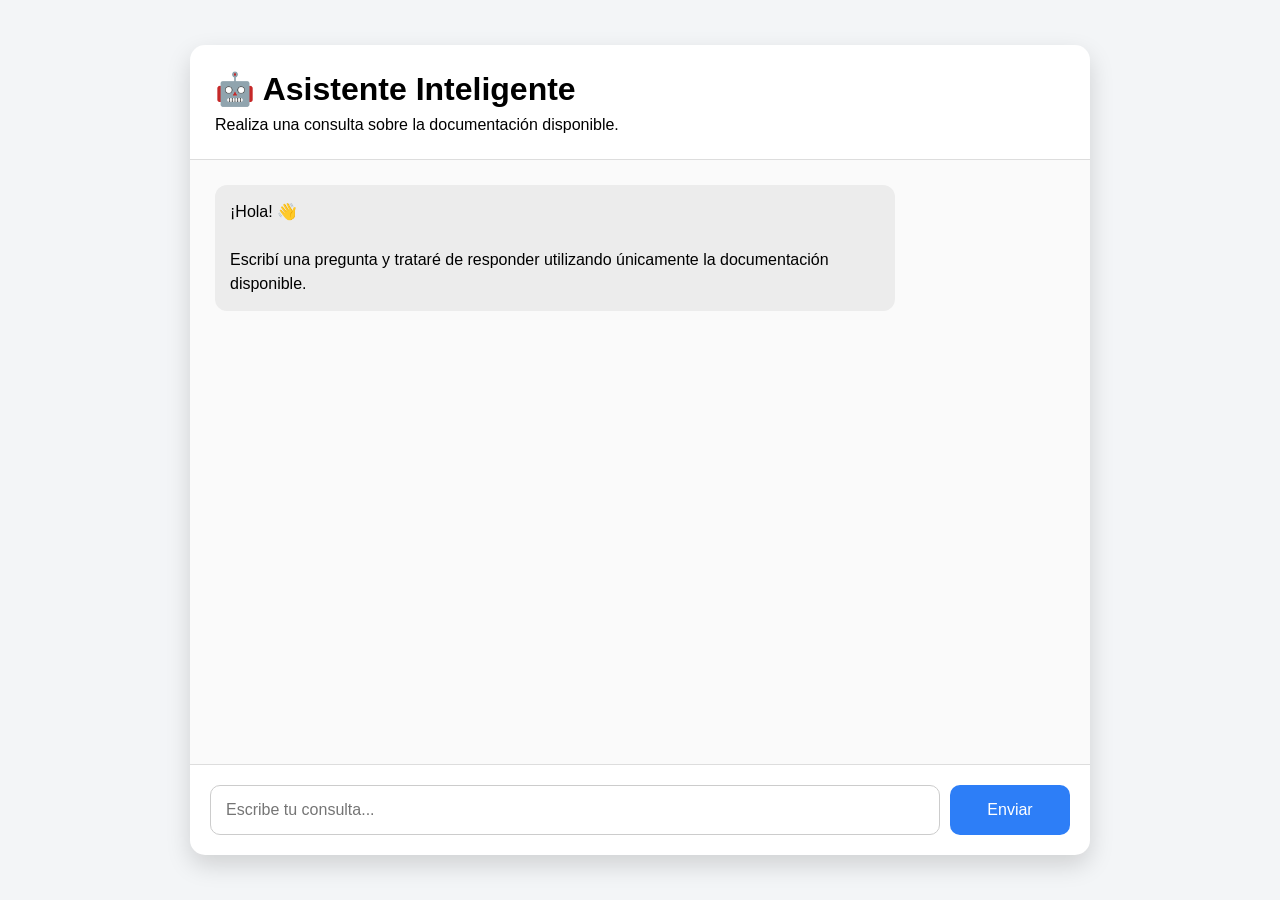
<file: index.html>
<!DOCTYPE html>
<html lang="es">

<head>
    <meta charset="UTF-8">
    <meta name="viewport" content="width=device-width, initial-scale=1.0">
    <title>Asistente IA</title>

    <link rel="stylesheet" href="style.css">
</head>

<body>

    <main class="contenedor">

        <header>
            <h1>🤖 Asistente Inteligente</h1>
            <p>Realiza una consulta sobre la documentación disponible.</p>
        </header>

        <section id="chat" class="chat">

            <div class="mensaje bot">
                ¡Hola! 👋<br><br>
                Escribí una pregunta y trataré de responder utilizando únicamente la documentación disponible.
            </div>

        </section>

        <form id="chatForm" class="entrada">

            <input
                type="text"
                id="pregunta"
                placeholder="Escribe tu consulta..."
                autocomplete="off"
                required>

            <button type="submit">
                Enviar
            </button>

        </form>

    </main>

    <script src="app.js"></script>

</body>

</html>
</file>
<file: style.css>
*{
    margin:0;
    padding:0;
    box-sizing:border-box;
}

body{

    font-family:Arial, Helvetica, sans-serif;

    background:#f3f5f7;

    display:flex;
    justify-content:center;
    align-items:center;

    height:100vh;

}

.contenedor{

    width:900px;
    max-width:95%;

    height:90vh;

    background:white;

    border-radius:15px;

    display:flex;
    flex-direction:column;

    box-shadow:0 10px 25px rgba(0,0,0,.15);

}

header{

    padding:25px;

    border-bottom:1px solid #ddd;

}

header h1{

    margin-bottom:8px;

}

.chat{

    flex:1;

    overflow-y:auto;

    padding:25px;

    display:flex;

    flex-direction:column;

    gap:15px;

    background:#fafafa;

}

.mensaje{

    padding:15px;

    border-radius:12px;

    max-width:80%;

    line-height:1.5;

}

.usuario{

    align-self:flex-end;

    background:#2d7ef7;

    color:white;

}

.bot{

    align-self:flex-start;

    background:#ececec;

}

.entrada{

    display:flex;

    padding:20px;

    gap:10px;

    border-top:1px solid #ddd;

}

input{

    flex:1;

    padding:15px;

    border-radius:10px;

    border:1px solid #ccc;

    font-size:16px;

}

button{

    width:120px;

    border:none;

    background:#2d7ef7;

    color:white;

    border-radius:10px;

    cursor:pointer;

    font-size:16px;

}

button:hover{

    background:#1563d6;

}
</file>
